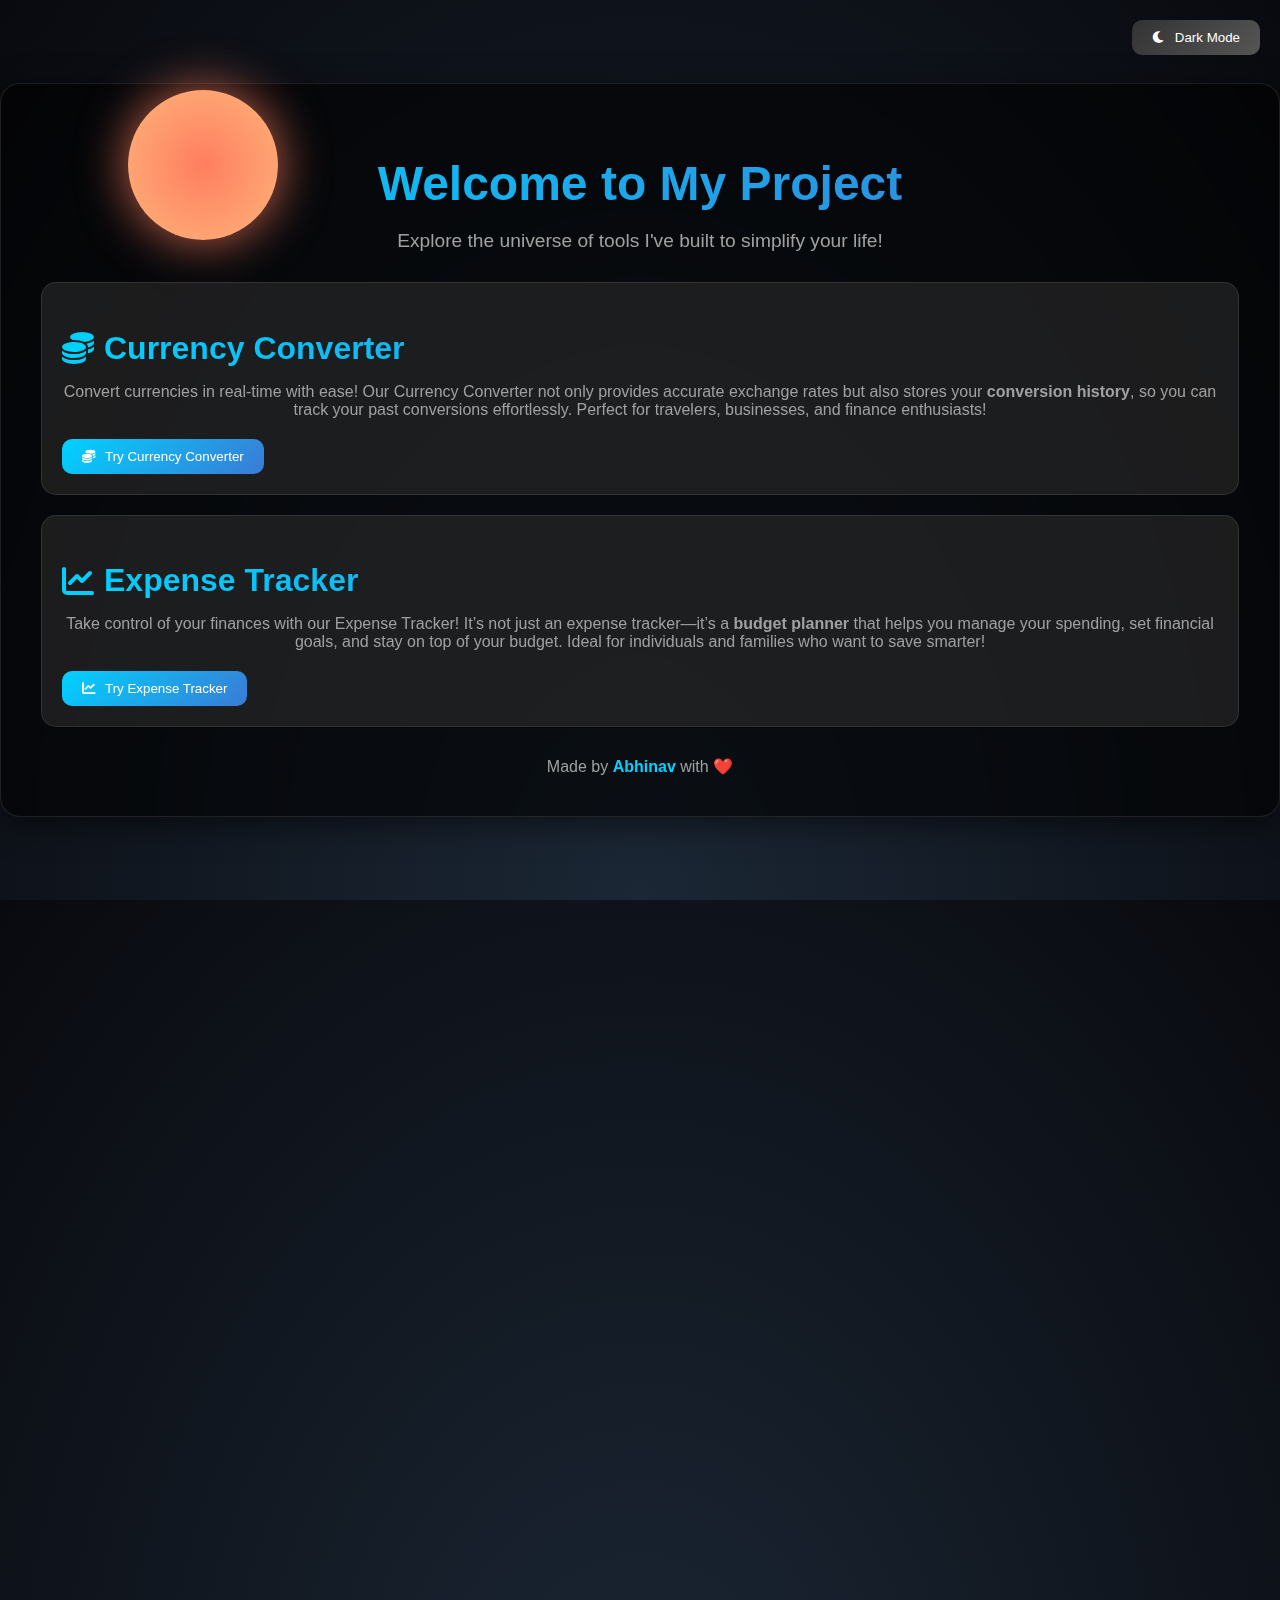
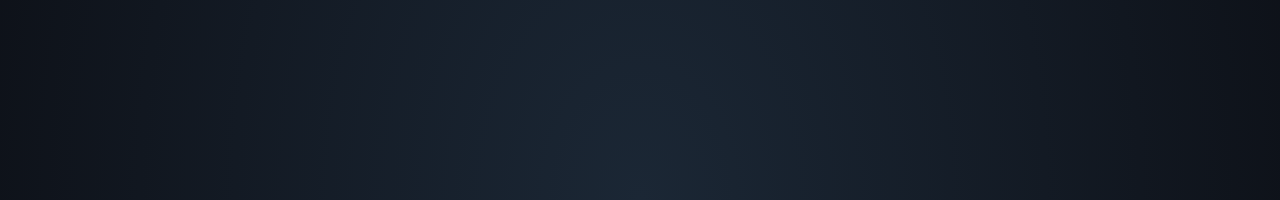
<file: index.html>
<!DOCTYPE html>
<html lang="en">
<head>
  <meta charset="UTF-8">
  <meta name="viewport" content="width=device-width, initial-scale=1.0">
  <title>Landing Page</title>
  <link rel="stylesheet" href="lp.css">
  <link rel="stylesheet" href="https://cdnjs.cloudflare.com/ajax/libs/font-awesome/6.0.0/css/all.min.css">
</head>
<body>
 
  <div class="stars"></div>
  <div class="twinkling"></div>

 
  <div class="planet"></div>

  <div class="asteroid"></div>

 
  <div class="dark-mode-container">
    <button id="dark-mode-toggle">
      <i class="fas fa-moon"></i>Dark Mode
    </button>
  </div>

  
  <div class="container">
    <div class="content">
      <h1>Welcome to My Project</h1>
      <p>Explore the universe of tools I've built to simplify your life!</p>
      
     
      <div class="feature">
        <h2><i class="fas fa-coins"></i> Currency Converter</h2>
        <p>
          Convert currencies in real-time with ease! Our Currency Converter not only provides accurate exchange rates but also stores your <strong>conversion history</strong>, so you can track your past conversions effortlessly. Perfect for travelers, businesses, and finance enthusiasts!
        </p>
        <button id="currency-converter-btn">
          <i class="fas fa-coins"></i> Try Currency Converter
        </button>
      </div>


      <div class="feature">
        <h2><i class="fas fa-chart-line"></i> Expense Tracker</h2>
        <p>
          Take control of your finances with our Expense Tracker! It’s not just an expense tracker—it’s a <strong>budget planner</strong> that helps you manage your spending, set financial goals, and stay on top of your budget. Ideal for individuals and families who want to save smarter!
        </p>
        <button id="expense-tracker-btn">
          <i class="fas fa-chart-line"></i> Try Expense Tracker
        </button>
      </div>

      
      <div class="signature">
        Made by <span>Abhinav</span> with ❤️
      </div>
    </div>
  </div>

  
  <script src="lp.js"></script>
</body>
</html>
</file>
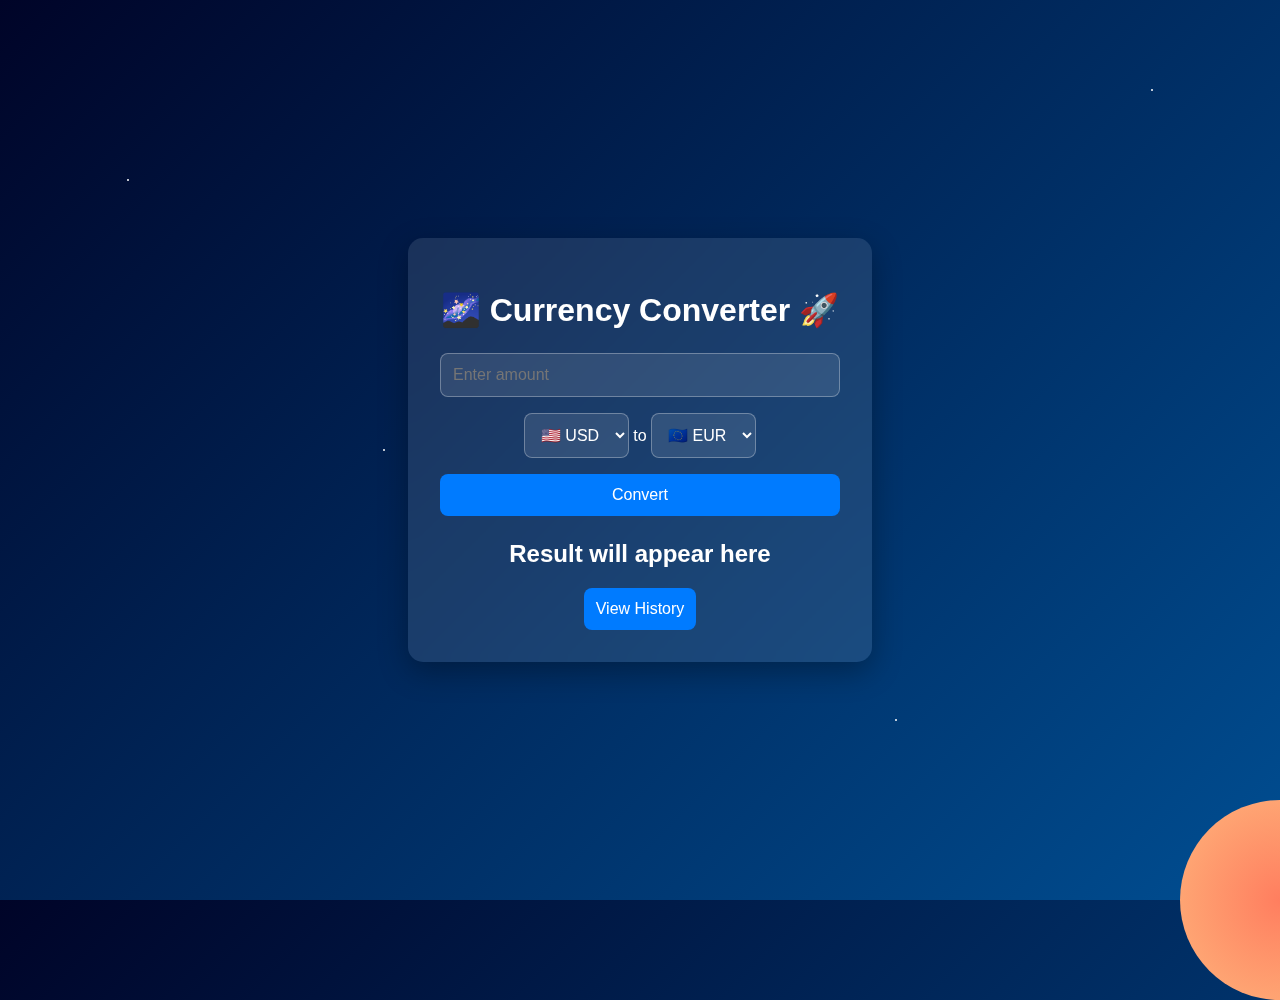
<file: currency.html>
<!DOCTYPE html>
<html lang="en">
<head>
  <meta charset="UTF-8">
  <meta name="viewport" content="width=device-width, initial-scale=1.0">
  <title>Currency Converter</title>
  <link rel="stylesheet" href="currency.css">
</head>
<body>
  <div class="stars"></div>
  <div class="container">
    <h1>🌌 Currency Converter 🚀</h1>
    <div class="converter">
      <input type="number" id="amount" placeholder="Enter amount" />
      <div class="currency-selector">
        <select id="fromCurrency">
          <option value="USD" data-logo="🇺🇸" data-name="United States Dollar">🇺🇸 USD</option>
          <option value="EUR" data-logo="🇪🇺" data-name="Euro">🇪🇺 EUR</option>
          <option value="GBP" data-logo="🇬🇧" data-name="British Pound">🇬🇧 GBP</option>
          <option value="JPY" data-logo="🇯🇵" data-name="Japanese Yen">🇯🇵 JPY</option>
          <option value="INR" data-logo="🇮🇳" data-name="Indian Rupee">🇮🇳 INR</option>
          <option value="AUD" data-logo="🇦🇺" data-name="Australian Dollar">🇦🇺 AUD</option>
          <option value="CAD" data-logo="🇨🇦" data-name="Canadian Dollar">🇨🇦 CAD</option>
          <option value="CHF" data-logo="🇨🇭" data-name="Swiss Franc">🇨🇭 CHF</option>
          <option value="CNY" data-logo="🇨🇳" data-name="Chinese Yuan">🇨🇳 CNY</option>
        </select>
        <span>to</span>
        <select id="toCurrency">
          <option value="EUR" data-logo="🇪🇺" data-name="Euro">🇪🇺 EUR</option>
          <option value="USD" data-logo="🇺🇸" data-name="United States Dollar">🇺🇸 USD</option>
          <option value="GBP" data-logo="🇬🇧" data-name="British Pound">🇬🇧 GBP</option>
          <option value="JPY" data-logo="🇯🇵" data-name="Japanese Yen">🇯🇵 JPY</option>
          <option value="INR" data-logo="🇮🇳" data-name="Indian Rupee">🇮🇳 INR</option>
          <option value="AUD" data-logo="🇦🇺" data-name="Australian Dollar">🇦🇺 AUD</option>
          <option value="CAD" data-logo="🇨🇦" data-name="Canadian Dollar">🇨🇦 CAD</option>
          <option value="CHF" data-logo="🇨🇭" data-name="Swiss Franc">🇨🇭 CHF</option>
          <option value="CNY" data-logo="🇨🇳" data-name="Chinese Yuan">🇨🇳 CNY</option>
        </select>
      </div>
      <button id="convertBtn">Convert</button>
    </div>
    <div class="result">
      <h2 id="resultText">Result will appear here</h2>
    </div>
    <button id="historyBtn">View History</button>
    <div class="history" id="historySection">
      <h3>🕰️ Conversion History</h3>
      <ul id="historyList"></ul>
    </div>
  </div>
  <div class="planet"></div>
  <script src="currency.js"></script>
</body>
</html>
</file>
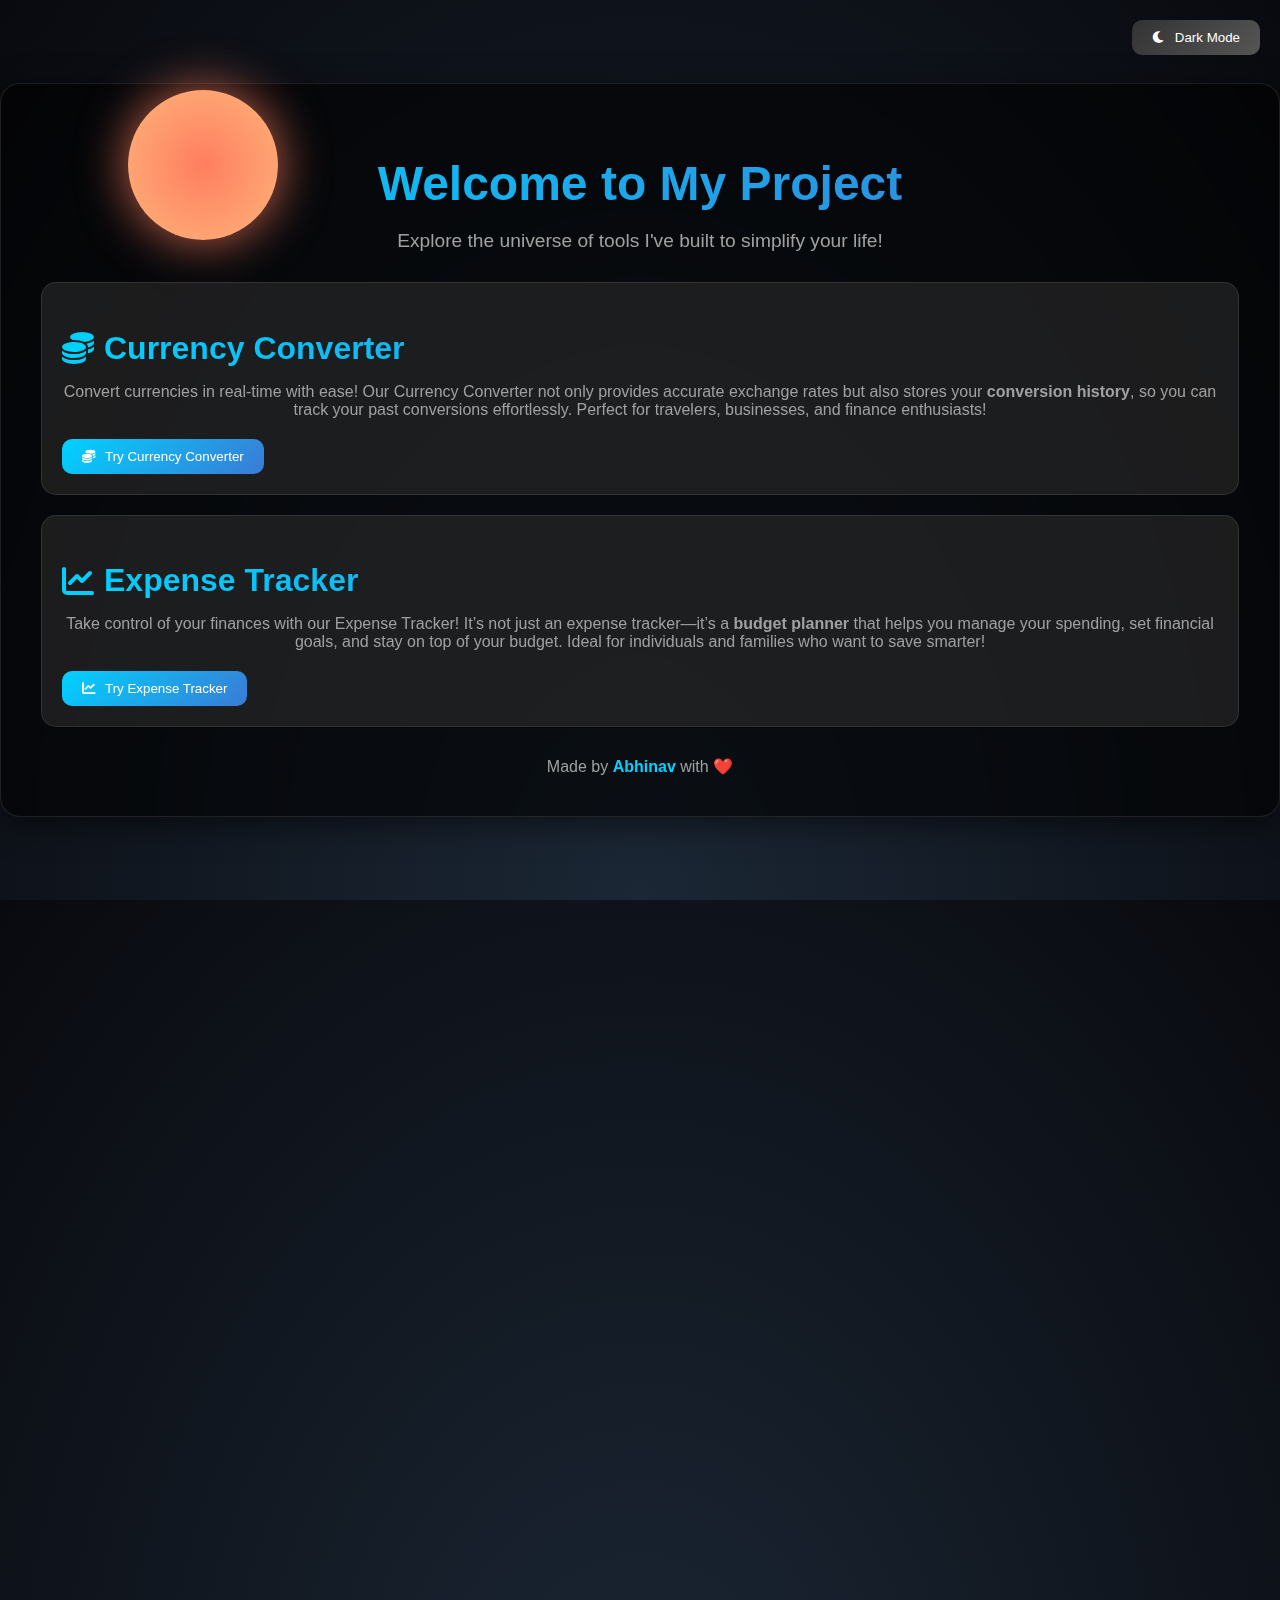
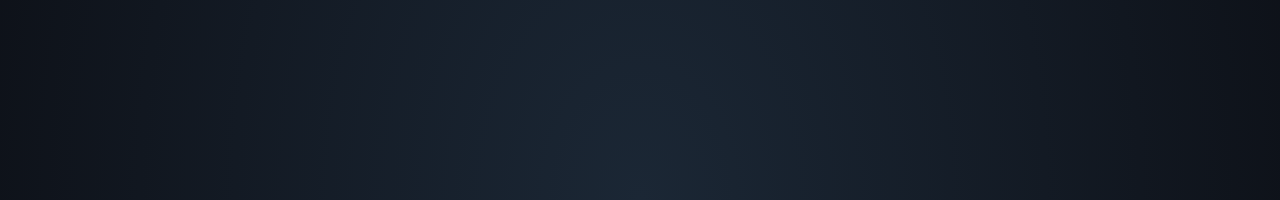
<file: lp.html>
<!DOCTYPE html>
<html lang="en">
<head>
  <meta charset="UTF-8">
  <meta name="viewport" content="width=device-width, initial-scale=1.0">
  <title>Landing Page</title>
  <link rel="stylesheet" href="lp.css">
  <link rel="stylesheet" href="https://cdnjs.cloudflare.com/ajax/libs/font-awesome/6.0.0/css/all.min.css">
</head>
<body>
  <!-- Starry Background -->
  <div class="stars"></div>
  <div class="twinkling"></div>

  <!-- Animated Planet -->
  <div class="planet"></div>

  <!-- Floating Asteroid -->
  <div class="asteroid"></div>

  <!-- Dark Mode Toggle Container -->
  <div class="dark-mode-container">
    <button id="dark-mode-toggle">
      <i class="fas fa-moon"></i>Dark Mode
    </button>
  </div>

  <!-- Main Content -->
  <div class="container">
    <div class="content">
      <h1>Welcome to My Project</h1>
      <p>Explore the universe of tools I've built to simplify your life!</p>
      
      <!-- Currency Converter Section -->
      <div class="feature">
        <h2><i class="fas fa-coins"></i> Currency Converter</h2>
        <p>
          Convert currencies in real-time with ease! Our Currency Converter not only provides accurate exchange rates but also stores your <strong>conversion history</strong>, so you can track your past conversions effortlessly. Perfect for travelers, businesses, and finance enthusiasts!
        </p>
        <button id="currency-converter-btn">
          <i class="fas fa-coins"></i> Try Currency Converter
        </button>
      </div>

      <!-- Expense Tracker Section -->
      <div class="feature">
        <h2><i class="fas fa-chart-line"></i> Expense Tracker</h2>
        <p>
          Take control of your finances with our Expense Tracker! It’s not just an expense tracker—it’s a <strong>budget planner</strong> that helps you manage your spending, set financial goals, and stay on top of your budget. Ideal for individuals and families who want to save smarter!
        </p>
        <button id="expense-tracker-btn">
          <i class="fas fa-chart-line"></i> Try Expense Tracker
        </button>
      </div>

      <!-- Signature -->
      <div class="signature">
        Made by <span>Abhinav</span> with ❤️
      </div>
    </div>
  </div>

  <!-- JavaScript -->
  <script src="lp.js"></script>
</body>
</html>
</file>
<file: lp.css>
/* General Styles */
body {
    margin: 0;
    padding: 0;
    font-family: 'Orbitron', sans-serif;
    color: #fff;
    overflow: hidden;
    background: radial-gradient(ellipse at bottom, #1b2735 0%, #090a0f 100%);
    height: 100vh;
    animation: fadeIn 2s ease-in-out;
  }
  
  /* Starry Background */
  @keyframes moveStars {
    from {
      transform: translateY(0);
    }
    to {
      transform: translateY(-100%);
    }
  }
  
  .stars, .twinkling {
    position: absolute;
    top: 0;
    left: 0;
    width: 100%;
    height: 200%;
    background: transparent;
  }
  
  .stars {
    background: url('https://www.transparenttextures.com/patterns/stardust.png') repeat;
    animation: moveStars 100s linear infinite;
  }
  
  .twinkling {
    background: transparent;
    animation: twinkle 5s ease-in-out infinite;
  }
  
  @keyframes twinkle {
    0%, 100% {
      opacity: 0.5;
    }
    50% {
      opacity: 1;
    }
  }
  
  /* Animated Planet */
  .planet {
    position: absolute;
    top: 10%;
    left: 10%;
    width: 150px;
    height: 150px;
    background: radial-gradient(circle, #ff7e5f, #feb47b);
    border-radius: 50%;
    box-shadow: 0 0 50px rgba(255, 126, 95, 0.8);
    animation: floatPlanet 10s ease-in-out infinite;
    z-index: 10; /* Ensure planet stays below the dark mode toggle */
  }
  
  @keyframes floatPlanet {
    0%, 100% {
      transform: translateY(0) rotate(0);
    }
    50% {
      transform: translateY(-20px) rotate(10deg);
    }
  }
  
  /* Floating Asteroid */
  .asteroid {
    position: absolute;
    top: 50%;
    right: 10%;
    width: 80px;
    height: 80px;
    background: url('https://www.transparenttextures.com/patterns/asteroid.png') repeat;
    border-radius: 50%;
    animation: floatAsteroid 8s ease-in-out infinite;
    z-index: 10; /* Ensure asteroid stays below the dark mode toggle */
  }
  
  @keyframes floatAsteroid {
    0%, 100% {
      transform: translateY(0) rotate(0);
    }
    50% {
      transform: translateY(-30px) rotate(360deg);
    }
  }
  
  /* Container and Content */
  .container {
    display: flex;
    justify-content: center;
    align-items: center;
    height: 100vh;
    text-align: center;
    position: relative;
    z-index: 1;
  }
  
  .content {
    background: rgba(0, 0, 0, 0.6);
    padding: 40px;
    border-radius: 20px;
    backdrop-filter: blur(10px);
    box-shadow: 0 8px 32px rgba(0, 0, 0, 0.5);
    border: 1px solid rgba(255, 255, 255, 0.1);
    animation: slideIn 1.5s ease-in-out;
  }
  
  h1 {
    font-size: 3rem;
    margin-bottom: 10px;
    background: linear-gradient(135deg, #00d2ff, #3a7bd5);
    -webkit-background-clip: text;
    background-clip: text;
    -webkit-text-fill-color: transparent;
    color: transparent;
    animation: glow 2s infinite alternate;
  }
  
  p {
    font-size: 1.2rem;
    margin-bottom: 30px;
    color: #a0a0a0;
  }
  
  /* Feature Section Styling */
  .feature {
    background: rgba(255, 255, 255, 0.1);
    padding: 20px;
    border-radius: 15px;
    margin-bottom: 20px;
    backdrop-filter: blur(5px);
    border: 1px solid rgba(255, 255, 255, 0.1);
    animation: slideIn 1.5s ease-in-out;
  }
  
  .feature h2 {
    font-size: 2rem;
    margin-bottom: 10px;
    background: linear-gradient(135deg, #00d2ff, #3a7bd5);
    -webkit-background-clip: text;
    background-clip: text;
    -webkit-text-fill-color: transparent;
    color: transparent;
    display: flex;
    align-items: center;
    gap: 10px;
  }
  
  .feature p {
    font-size: 1rem;
    color: #a0a0a0;
    margin-bottom: 20px;
  }
  
  .feature button {
    background: linear-gradient(135deg, #00d2ff, #3a7bd5);
    color: #fff;
    border: none;
    padding: 10px 20px;
    border-radius: 10px;
    cursor: pointer;
    transition: transform 0.3s, box-shadow 0.3s;
    display: flex;
    align-items: center;
    gap: 10px;
  }
  
  .feature button:hover {
    transform: translateY(-5px);
    box-shadow: 0 10px 20px rgba(0, 210, 255, 0.3);
  }
  
  /* Dark Mode Toggle Container */
  .dark-mode-container {
    position: fixed;
    top: 20px;
    right: 20px;
    z-index: 10000; /* Increased z-index to ensure it stays on top */
  }
  
  #dark-mode-toggle {
    background: linear-gradient(135deg, #333, #555);
    color: #fff;
    border: none;
    padding: 10px 20px;
    border-radius: 10px;
    cursor: pointer;
    transition: background 0.3s, transform 0.3s;
    display: flex;
    align-items: center;
    gap: 10px;
  }
  
  #dark-mode-toggle:hover {
    background: linear-gradient(135deg, #555, #777);
    transform: translateY(-2px);
  }
  
  /* Signature */
  .signature {
    margin-top: 30px;
    font-size: 1rem;
    color: #a0a0a0;
    animation: fadeIn 3s ease-in-out;
  }
  
  .signature span {
    color: #00d2ff;
    font-weight: bold;
  }
  
  /* Animations */
  @keyframes fadeIn {
    from {
      opacity: 0;
    }
    to {
      opacity: 1;
    }
  }
  
  @keyframes slideIn {
    from {
      transform: translateY(-50px);
      opacity: 0;
    }
    to {
      transform: translateY(0);
      opacity: 1;
    }
  }
  
  @keyframes glow {
    0% {
      text-shadow: 0 0 10px #00d2ff, 0 0 20px #00d2ff, 0 0 30px #00d2ff;
    }
    100% {
      text-shadow: 0 0 20px #00d2ff, 0 0 30px #00d2ff, 0 0 40px #00d2ff;
    }
  }
  
  /* Dark Mode Styles */
  body.dark-mode {
    background: radial-gradient(ellipse at bottom, #0f0c29, #302b63);
  }
  
  body.dark-mode .content {
    background: rgba(0, 0, 0, 0.7);
    border: 1px solid rgba(255, 255, 255, 0.2);
  }
  
  body.dark-mode button {
    background: linear-gradient(135deg, #555, #777);
  }
  
  body.dark-mode button:hover {
    background: linear-gradient(135deg, #777, #999);
  }
  
  /* Media Queries for Responsiveness */
  @media (max-width: 768px) {
    h1 {
      font-size: 2.5rem;
    }
  
    p {
      font-size: 1rem;
    }
  
    .buttons {
      flex-direction: column;
      gap: 15px;
    }
  
    button {
      width: 100%;
      justify-content: center;
    }
  }
  
  @media (max-width: 480px) {
    h1 {
      font-size: 2rem;
    }
  
    p {
      font-size: 0.9rem;
    }
  
    .content {
      padding: 20px;
    }
  
    button {
      font-size: 1rem;
      padding: 12px 20px;
    }
  }
</file>
<file: currency.css>
/* styles.css */
body {
    font-family: 'Arial', sans-serif;
    background: linear-gradient(135deg, #000428, #004e92);
    color: white;
    display: flex;
    justify-content: center;
    align-items: center;
    height: 100vh;
    margin: 0;
    overflow: hidden;
    position: relative;
  }
  
  .stars {
    position: absolute;
    top: 0;
    left: 0;
    width: 100%;
    height: 100%;
    background: url('data:image/svg+xml;utf8,<svg xmlns="http://www.w3.org/2000/svg" width="100%" height="100%"><circle cx="10%" cy="20%" r="1" fill="white" /><circle cx="30%" cy="50%" r="1" fill="white" /><circle cx="70%" cy="80%" r="1" fill="white" /><circle cx="90%" cy="10%" r="1" fill="white" /></svg>');
    animation: moveStars 50s linear infinite;
  }
  
  @keyframes moveStars {
    from { transform: translateY(0); }
    to { transform: translateY(-100%); }
  }
  
  .container {
    background: rgba(255, 255, 255, 0.1);
    padding: 2rem;
    border-radius: 15px;
    box-shadow: 0 10px 30px rgba(0, 0, 0, 0.3);
    text-align: center;
    max-width: 400px;
    width: 100%;
    backdrop-filter: blur(10px);
    position: relative;
    z-index: 1;
  }
  
  h1 {
    color: white;
    margin-bottom: 1.5rem;
    font-size: 2rem;
  }
  
  .converter {
    display: flex;
    flex-direction: column;
    gap: 1rem;
  }
  
  input, select, button {
    padding: 0.75rem;
    border: 1px solid rgba(255, 255, 255, 0.3);
    border-radius: 8px;
    font-size: 1rem;
    background: rgba(255, 255, 255, 0.1);
    color: white;
  }
  
  button {
    background: #007bff;
    color: white;
    border: none;
    cursor: pointer;
    transition: background 0.3s ease;
  }
  
  button:hover {
    background: #0056b3;
  }
  
  .result {
    margin-top: 1.5rem;
  }
  
  #resultText {
    font-size: 1.5rem;
    color: white;
  }
  
  .history {
    margin-top: 2rem;
    display: none;
  }
  
  .history.active {
    display: block;
  }
  
  #historyList {
    list-style-type: none;
    padding: 0;
  }
  
  #historyList li {
    background: rgba(255, 255, 255, 0.1);
    margin: 0.5rem 0;
    padding: 0.75rem;
    border-radius: 8px;
    box-shadow: 0 2px 5px rgba(0, 0, 0, 0.1);
  }
  
  .planet {
    position: absolute;
    bottom: -100px;
    right: -100px;
    width: 200px;
    height: 200px;
    background: radial-gradient(circle, #ff7e5f, #feb47b);
    border-radius: 50%;
    animation: float 10s infinite ease-in-out;
  }
  
  @keyframes float {
    0%, 100% { transform: translateY(0) rotate(0); }
    50% { transform: translateY(-20px) rotate(10deg); }
  }
</file>
